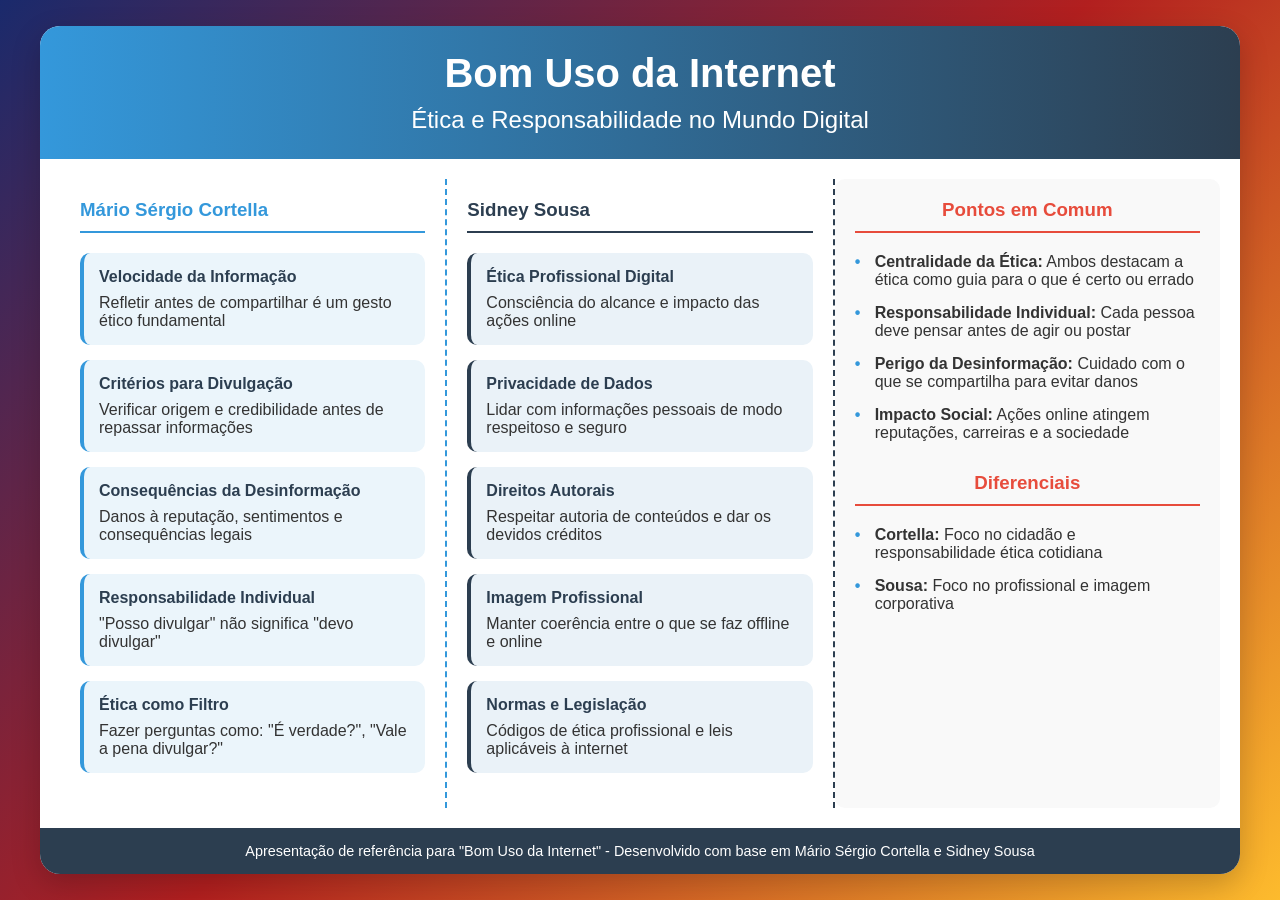
<file: referencia_slide.html>
<!DOCTYPE html>
<html lang="pt-br">
<head>
    <meta charset="UTF-8">
    <meta name="viewport" content="width=device-width, initial-scale=1.0">
    <title>Bom Uso da Internet - Ética Digital</title>
    <style>
        * {
            margin: 0;
            padding: 0;
            box-sizing: border-box;
            font-family: 'Segoe UI', Tahoma, Geneva, Verdana, sans-serif;
        }
        
        body {
            background: linear-gradient(135deg, #1a2a6c, #b21f1f, #fdbb2d);
            color: #333;
            min-height: 100vh;
            display: flex;
            justify-content: center;
            align-items: center;
            padding: 20px;
        }
        
        .slide-container {
            background-color: white;
            border-radius: 20px;
            box-shadow: 0 10px 30px rgba(0, 0, 0, 0.2);
            width: 100%;
            max-width: 1200px;
            overflow: hidden;
            display: flex;
            flex-direction: column;
        }
        
        .header {
            background: linear-gradient(to right, #3498db, #2c3e50);
            color: white;
            padding: 25px;
            text-align: center;
        }
        
        .header h1 {
            font-size: 2.5rem;
            margin-bottom: 10px;
        }
        
        .header h2 {
            font-size: 1.5rem;
            font-weight: 400;
        }
        
        .content {
            display: flex;
            flex-wrap: wrap;
            padding: 20px;
        }
        
        .column {
            flex: 1;
            min-width: 300px;
            padding: 20px;
        }
        
        .cortella {
            border-right: 2px dashed #3498db;
        }
        
        .sousa {
            border-right: 2px dashed #2c3e50;
        }
        
        .comparativo {
            background-color: #f9f9f9;
            padding: 20px;
            border-radius: 10px;
        }
        
        .section-title {
            color: #2c3e50;
            margin-bottom: 20px;
            padding-bottom: 10px;
            border-bottom: 2px solid;
        }
        
        .cortella .section-title {
            color: #3498db;
            border-color: #3498db;
        }
        
        .sousa .section-title {
            color: #2c3e50;
            border-color: #2c3e50;
        }
        
        .comparativo .section-title {
            color: #e74c3c;
            border-color: #e74c3c;
            text-align: center;
        }
        
        .topic {
            margin-bottom: 15px;
            padding-left: 20px;
            position: relative;
        }
        
        .topic:before {
            content: "•";
            position: absolute;
            left: 0;
            color: #3498db;
            font-weight: bold;
        }
        
        .sousa .topic:before {
            color: #2c3e50;
        }
        
        .key-point {
            background-color: #ebf5fb;
            padding: 15px;
            border-radius: 10px;
            margin-bottom: 15px;
            border-left: 4px solid #3498db;
        }
        
        .sousa .key-point {
            background-color: #eaf2f8;
            border-left-color: #2c3e50;
        }
        
        .key-point h4 {
            margin-bottom: 8px;
            color: #2c3e50;
        }
        
        .footer {
            background-color: #2c3e50;
            color: white;
            text-align: center;
            padding: 15px;
            font-size: 0.9rem;
        }
        
        @media (max-width: 768px) {
            .cortella, .sousa {
                border-right: none;
                border-bottom: 2px dashed #3498db;
            }
            
            .header h1 {
                font-size: 2rem;
            }
            
            .header h2 {
                font-size: 1.2rem;
            }
        }
    </style>
</head>
<body>
    <div class="slide-container">
        <div class="header">
            <h1>Bom Uso da Internet</h1>
            <h2>Ética e Responsabilidade no Mundo Digital</h2>
        </div>
        
        <div class="content">
            <div class="column cortella">
                <h3 class="section-title">Mário Sérgio Cortella</h3>
                
                <div class="key-point">
                    <h4>Velocidade da Informação</h4>
                    <p>Refletir antes de compartilhar é um gesto ético fundamental</p>
                </div>
                
                <div class="key-point">
                    <h4>Critérios para Divulgação</h4>
                    <p>Verificar origem e credibilidade antes de repassar informações</p>
                </div>
                
                <div class="key-point">
                    <h4>Consequências da Desinformação</h4>
                    <p>Danos à reputação, sentimentos e consequências legais</p>
                </div>
                
                <div class="key-point">
                    <h4>Responsabilidade Individual</h4>
                    <p>"Posso divulgar" não significa "devo divulgar"</p>
                </div>
                
                <div class="key-point">
                    <h4>Ética como Filtro</h4>
                    <p>Fazer perguntas como: "É verdade?", "Vale a pena divulgar?"</p>
                </div>
            </div>
            
            <div class="column sousa">
                <h3 class="section-title">Sidney Sousa</h3>
                
                <div class="key-point">
                    <h4>Ética Profissional Digital</h4>
                    <p>Consciência do alcance e impacto das ações online</p>
                </div>
                
                <div class="key-point">
                    <h4>Privacidade de Dados</h4>
                    <p>Lidar com informações pessoais de modo respeitoso e seguro</p>
                </div>
                
                <div class="key-point">
                    <h4>Direitos Autorais</h4>
                    <p>Respeitar autoria de conteúdos e dar os devidos créditos</p>
                </div>
                
                <div class="key-point">
                    <h4>Imagem Profissional</h4>
                    <p>Manter coerência entre o que se faz offline e online</p>
                </div>
                
                <div class="key-point">
                    <h4>Normas e Legislação</h4>
                    <p>Códigos de ética profissional e leis aplicáveis à internet</p>
                </div>
            </div>
            
            <div class="column comparativo">
                <h3 class="section-title">Pontos em Comum</h3>
                
                <div class="topic">
                    <strong>Centralidade da Ética:</strong> Ambos destacam a ética como guia para o que é certo ou errado
                </div>
                
                <div class="topic">
                    <strong>Responsabilidade Individual:</strong> Cada pessoa deve pensar antes de agir ou postar
                </div>
                
                <div class="topic">
                    <strong>Perigo da Desinformação:</strong> Cuidado com o que se compartilha para evitar danos
                </div>
                
                <div class="topic">
                    <strong>Impacto Social:</strong> Ações online atingem reputações, carreiras e a sociedade
                </div>
                
                <h3 class="section-title" style="margin-top: 30px;">Diferenciais</h3>
                
                <div class="topic">
                    <strong>Cortella:</strong> Foco no cidadão e responsabilidade ética cotidiana
                </div>
                
                <div class="topic">
                    <strong>Sousa:</strong> Foco no profissional e imagem corporativa
                </div>
            </div>
        </div>
        
        <div class="footer">
            <p>Apresentação de referência para "Bom Uso da Internet" - Desenvolvido com base em Mário Sérgio Cortella e Sidney Sousa</p>
        </div>
    </div>
</body>
</html>
</file>
